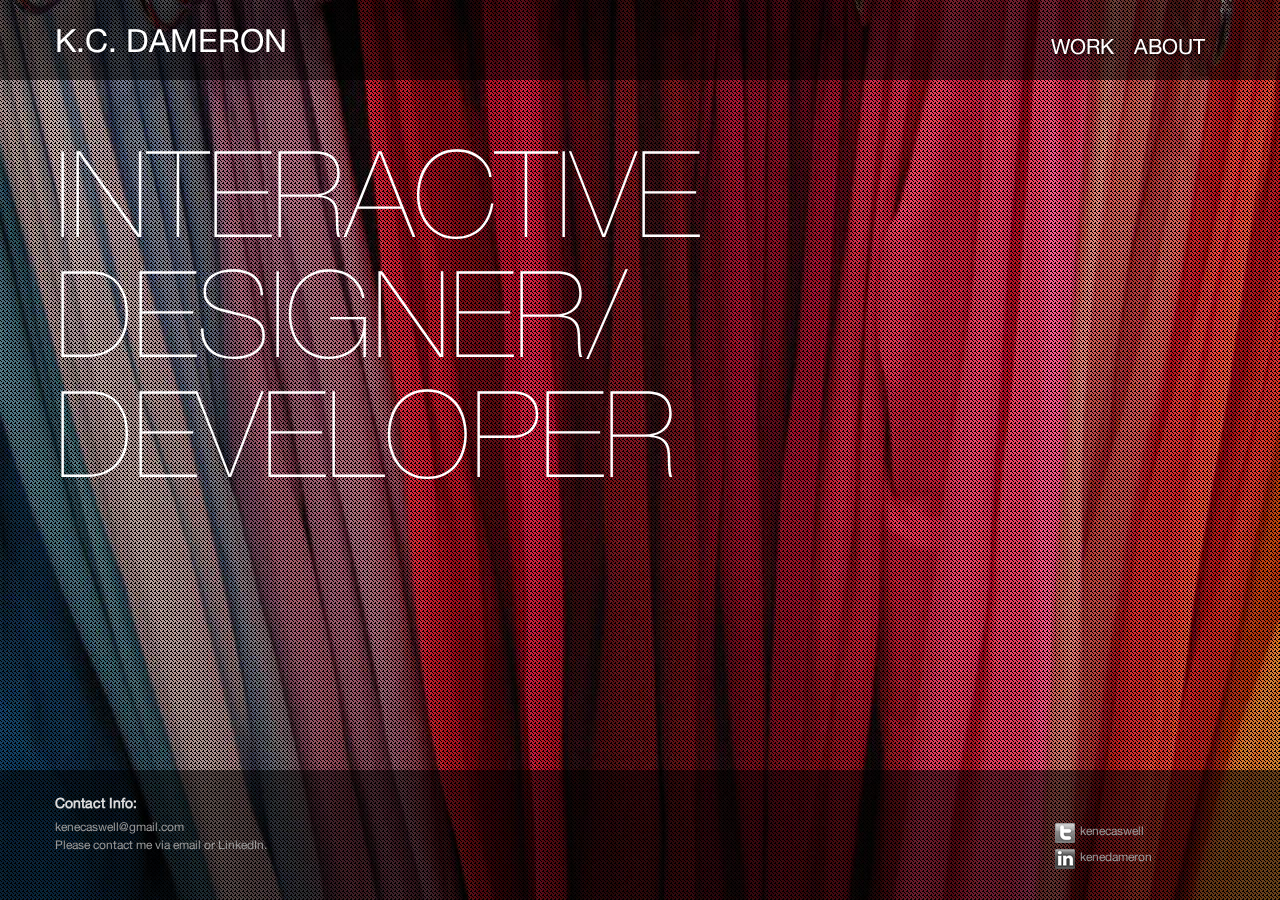
<file: index.html>
<!DOCTYPE html>

<!-- paulirish.com/2008/conditional-stylesheets-vs-css-hacks-answer-neither/ -->
<!--[if lt IE 7]> <html class="no-js lt-ie9 lt-ie8 lt-ie7" lang="en"> <![endif]-->
<!--[if IE 7]>    <html class="no-js lt-ie9 lt-ie8" lang="en"> <![endif]-->
<!--[if IE 8]>    <html class="no-js lt-ie9" lang="en"> <![endif]-->
<!--[if gt IE 8]><!--> <html class="no-js" lang="en"> <!--<![endif]-->
<head>
	<meta content="text/html; charset=utf-8" http-equiv="Content-Type">
	<meta charset="utf-8" />
	
	<title>K.C. Dameron | Portfolio</title>
	<meta content="K.C. Dameron | Portfolio" property="og:title">
	<!-- <meta content="http://website.com/" property="og:url">
	<meta content="http://website.com/images/og-ff.jpg" alt="img" property="og:image"> 
	<meta content="http://website.com" property="og:type"> -->
	<meta name="keywords" content="K.C. Dameron, Kene, Kene Dameron, Kene Caswell, Interactive Media Developer, 
	Interactive Developer, Interactive Designer, Web Developer, Front-end Developer, UI Developer, Flash Developer, Flash Designer,
	Seattle WA"/>
	<meta name="description" content="K.C. Dameron is an Interactive Developer/Designer based in Seattle, WA. He loves creating 
	beautiful and usable user interfaces. Husband, father, half-asian." />	
	
	<!-- Set the viewport width to device width for mobile -->
	<meta name="viewport" content="width=device-width, initial-scale=1.0, maximum-scale=1.0, user-scalable=no" />
	
	<!-- Google Font -->
	<!-- <link href='http://fonts.googleapis.com/css?family=Open+Sans:600,400,300' rel='stylesheet' type='text/css'> -->
	
	<!-- Included CSS Files (Uncompressed) -->
	<!--  -->
	<link rel="stylesheet" href="css/foundation.css">
	<link rel="stylesheet" href="css/boilerplate.css">
	<link rel="stylesheet" href="css/kene.css">
	<link rel="stylesheet" href="css/fonts.css">
	<!-- <link rel="stylesheet" href="css/slideshow.css">
		<link rel="stylesheet" href="css/responsiveslides.css"> -->
	
	<!-- Included CSS Files (Compressed) -->
	<!-- <link rel="stylesheet" href="css/foundation.min.css"> -->
	
	<script src="js/libs/modernizr.foundation.js"></script>
	
	<!-- IE Fix for HTML5 Tags -->
	<!--[if lt IE 9]>
		<script src="http://html5shiv.googlecode.com/svn/trunk/html5.js"></script>
		<script language="javascript" >
			window.onload = new function() { 
				alert("I'm sorry, this website has not been optimized for older browsers. Please upgrade to the latest version."); 
			};
		</script>
	<![endif]-->
	
	<!-- Add Flash 
	<script src="js/swfobject.js"></script>
	<script language="javascript" >
		if ((navigator.userAgent.match(/iPhone/i)) || (navigator.userAgent.match(/iPod/i))) {
			// use slideshow
		} else {
			var swfVersionStr = "10.1.52";
			var xiSwfUrlStr = "flash/expressInstall.swf";
			var flashvars = {};
			var params = {};
			var attributes = {};
			attributes.id = "generic-name-id";
			swfobject.embedSWF("name.swf", "flash-div-id", "1440", "410", swfVersionStr, xiSwfUrlStr, flashvars, params, attributes);
		}
	</script>
	-->
</head>
<!-- <body onload="init()" onresize="resize()"> -->
<body>
	
	<div id="container">
		
		<!-- Loader -->
		<!-- This will be shown while loading AJAX content. You'll want to get an image that suits your design at http://ajaxload.info/ -->
		<div id="loader"></div>
		
		<header>
			<div class='row'>
				<div class='five columns'>
					<div class='name'>
						<a id="homeLink" href="#home">
							<!-- <div class='red-square red-border'></div> -->
							K.C. DAMERON
						</a>
					</div>
				</div>
				<div class='four columns'> <!-- offset-by-three -->
					<ul class="nav top-nav">
						<li><a id="workLink" href="#work">WORK</a></li>
						<li><a id="aboutLink" href="#about">ABOUT</a></li>
					</ul>
				</div>
			</div>
			<!-- <div class='clear-fix'></div> -->
		</header>
		<div id="main" role="main">
			
			<div id="home">
				<div class='row'>
					<div class='twelve columns'>
						<div class='job-title'>INTERACTIVE<br />DESIGNER/<br />DEVELOPER</div>
					</div>
				</div>
			</div> <!-- end of #home -->
			
			<div id="work">
				<div class='row'>
					<div class='seven columns'>
						<!-- <p>View work by: </p> -->
						<ul class="nav sort-nav">
							<li><a id="allSort" href="#work-all">All</a></li>
							<li><a id="webSort" href="#work-web">Web</a></li>
							<li><a id="protoSort" href="#work-prototypes">Prototypes</a></li>
							<li><a id="videoSort" href="#work-video">Video</a></li>
						</ul>
					</div>
				</div>
				<div class='row'>
					<div class='twelve columns'>
						<ul id="gallery" class="block-grid"> <!-- five-up mobile-two-up -->
							
							
							<li class='video-item'> <!-- 11/12 -->
								<a href="#portfolio/video/cs-reel">
								<div class='box-element'>
									<div class='box-info'>
										<div class='title'>CrashShop Reel</div>
									</div>
									<img class="white-border" src='images/portfolio/video/cs-reel.jpg' alt='img'>
								</div>
								</a>
							</li>
							<li class='proto-item'> <!-- 9/12 -->
								<a href="#portfolio/proto/apex-2012">
								<div class='box-element'>
									<div class='box-info'>
										<div class='title'>Apex 2012 - Table & Wall</div>
									</div>
									<img class="white-border" src='images/portfolio/proto/apex.jpg' alt='img'>
								</div>
								</a>
							</li>
							<li class='web-item'> <!-- 7/12 -->
								<a href="#portfolio/web/yellow-mountain">
								<div class='box-element'>
									<div class='box-info'>
										<div class='title'>Yellow Mountain StoneWorks</div>
									</div>
									<img class="white-border" src='images/portfolio/web/web2.jpg' alt='img'>
								</div>
								</a>
							</li>
							<li class='proto-item'> <!-- 5/12 -->
								<a href="#portfolio/proto/eco9">
								<div class='box-element'>
									<div class='box-info'>
										<div class='title'>Eco9</div> 
									</div>
									<img class="white-border" src='images/portfolio/proto/eco.jpg' alt='img'>
								</div>
								</a>
							</li>
							<li class='video-item'> <!-- 3/12 -->
								<a href="#portfolio/video/surya-quality">
									<div class='box-element'>
										<div class='box-info'>
											<div class='title'>Surya - Power of Quality</div>
										</div>
										<img class="white-border" src='images/portfolio/video/surya-quality.jpg' alt='img'>
									</div>
								</a>
							</li>
							<li class='web-item'> <!-- 2/12 -->
								<a href="#portfolio/web/brian-decker">
								<div class='box-element'>
									<div class='box-info'>
										<div class='title'>Brian Decker</div>
									</div>
									<img class="white-border" src='images/portfolio/web/web4.jpg' alt='img'>
								</div>
								</a>
							</li>
							<li class='video-item'> <!-- 11/11 -->
								<a href="#portfolio/video/surya-catalog">
									<div class='box-element'>
										<div class='box-info'>
											<div class='title'>Surya Catalog</div>
										</div>
									<img class="white-border" src='images/portfolio/video/surya-catalog.jpg' alt='img'>
									</div>
								</a>
							</li>
							<li class='web-item'> <!-- 12/10 -->
								<a href="#portfolio/web/clockwork-girl">
								<div class='box-element'>
									<div class='box-info'>
										<div class='title'>Clockwork Girl</div>
									</div>
									<img class="white-border" src='images/portfolio/web/web1.jpg' alt='img'>
								</div>
								</a>
							</li>
							<li class='proto-item'> <!-- 12/10 -->
								<a href="#portfolio/proto/cisco-lego">
								<div class='box-element'>
									<div class='box-info'>
										<div class='title'>Cisco Lego</div>
									</div>
									<img class="white-border" src='images/portfolio/proto/cisco.jpg' alt='img'>
								</div>
								</a>
							</li>
							<li class='proto-item'> <!-- 7/10 -->
								<a href="#portfolio/proto/ms-demos">
								<div class='box-element'>
									<div class='box-info'>
										<div class='title'>Microsoft Prototypes</div>
									</div>
									<img class="white-border" src='images/portfolio/proto/microsoft.jpg' alt='img'>
								</div>
								</a>
							</li>
							<li class='web-item'> <!-- 5/10 -->
								<a href="#portfolio/web/amber-roberts">
									<div class='box-element'>
										<div class='box-info'>
											<div class='title'>Amber Roberts Photography</div>
										</div>
										<img class="white-border" src='images/portfolio/web/web3.jpg' alt='img'>
									</div>
								</a>
							</li>
							<li class='proto-item'> <!-- 9/09 -->
								<a href="#portfolio/proto/karma-handset">
								<div class='box-element'>
									<div class='box-info'>
										<div class='title'>Karma Handset</div>
									</div>
									<img class="white-border" src='images/portfolio/proto/karma.jpg' alt='img'>
								</div>
								</a>
							</li>
							
						</ul>
					</div>
				</div>
			</div> <!--! end of #work -->
			
			<div id="about">
				<div class='row'>
					<div class='seven columns'>
						<div class='about-heading'>ABOUT</div>
						<p>K.C. is an Interactive Designer/Developer with over 8 years of experience in the design and ad tech industries. He loves 
							developing well designed prototypes, demos, advertisements, and websites that have exciting and engaging user experiences. 
							Flash, ActionScript 3.0, HTML5, CSS3, Javascript and Photoshop are his best friends.
						</p>
						<p>
							While at CrashShop, he worked with Microsoft creating Flash prototypes for Zune, Windows Mobile 6.5 and 7, 
							and <a href="http://news.cnet.com/8301-10805_3-20128013-75/the-inside-story-of-how-microsoft-killed-its-courier-tablet/" target="_blank">Courier</a>. 
							These prototypes were developed iteratively for UX research and usability testing. K.C. eventually 
							became CrashShop's team lead on these projects and learned a great deal about UI design and 
							UX design and development. He did similar work for companies such as T-Mobile, <a href="http://www.precor.com/" target="_blank">Precor</a>, 
							<a href="http://www.synapse.com/" target="_blank">Synapse</a>, and <a href="http://tactileinc.com/" target="_blank">Tactile</a> 
							developing user interfaces and user experiences for elaborate Flash/AIR demos and interactive
							presentations. 
						</p>
						<p>
							K.C. has worked on several websites, including a few responsive HTML5 sites. He also has experience with 
							Final Cut Pro, Adobe Media Encoder, Adobe After Effects, WordPress, and Facebook App Development. 
						</p>
					</div>
				</div>
			</div> <!--! end of #about -->
			
			<div id="portfolio">
				
				<div class='row'>
					<div class='ten columns centered black-bg'>
						<div id='portfolio-close' class='row'>
					
							<!-- <div class='twelve column right'> -->
							<div class='two columns offset-by-ten'>
								<div class='portfolio-close-btn'>Close X</div>
							</div>
						
						</div>
						<div id='portfolio-content' class='row'>
							
							<!--
								load content here
								from portfolio.html
								load content here
							-->
							
						</div> <!-- end of #portfolio-content -->
						
						<!--
						<div id='portfolio-nav' class='row'>
							<div class='nine columns centered'>
								<div id='portfolio-arrows' class='row'>
									<div class='six columns'>
										<div class='portfolio-left-arrow'>< prev</div>
									</div>
									<div class='six columns'>
										<div class='portfolio-right-arrow'>next ></div>
									</div>
								</div>
							</div>
						</div> --> <!-- end of #portfolio-nav -->
						
					</div>
				</div>
				
			</div> <!--! end of #portfolio -->
			
		</div> <!--! end of #main -->
		
		
		
	</div> <!--! end of #container -->
	
	<footer>
		<div id="contact">
			<div class='row'>
				<div class='four columns'>
					<div class='contact-header'>Contact Info:</div>
					<!-- <div class="contact-info">(206) XXX-XXXX </div> -->
					<div class="contact-info"><a href="mailto:kenecaswell+website@gmail.com">kenecaswell@gmail.com</a></div>
					<div class="contact-info">
						Please contact me via email or LinkedIn.
					</div>
				</div>
				<div class='two columns'>
					<div id="social">
						<div class='social-media'>
							<a href="http://www.twitter.com/kenecaswell" target="_blank">
							<img class='bw' src="images/icons/twitter-bw-icon.png" alt='twitter' width="20" height="20">
							<img class='color' src="images/icons/twitter-icon.png" alt='twitter' width="20" height="20">kenecaswell
							</a>
						</div>
						<div class='social-media'>
							<a href="http://www.linkedin.com/in/kenedameron" target="_blank">
							<img class='bw' src="images/icons/linkedin-bw-icon.png" alt='linkedin' width="20" height="20">
							<img class='color' src="images/icons/linkedin-icon.png" alt='linkedin' width="20" height="20">kenedameron
							</a>
						</div>
					</div>
				</div>
			</div>
		</div>
	</footer>
	
	<div id="bg">
		<div id="bgTexture"></div>
		<div id="bgImage">
			<img id='red' src="images/bgs/shirts.jpg" alt="img" width="1600" height="900" />
			<div class='black'></div>
		</div> 
	</div>

<!-- JavaScript at the bottom for fast page loading -->

<!-- Grab Google CDN's jQuery, with a protocol relative URL; fall back to local if offline -->
<script src="//ajax.googleapis.com/ajax/libs/jquery/1.8.2/jquery.min.js"></script>
<script>window.jQuery || document.write('<script src="js/libs/jquery-1.8.2.js"><\/script>')</script>


<!-- CS Custom -->
<!-- <script type="text/javascript" src="js/slideshow-simple.js" charset="utf-8"></script> -->

<!-- Third Party -->
<!-- <script type="text/javascript" src="js/responsiveslides.min.js" charset="utf-8"></script>
<script type="text/javascript" src="js/context_blender.js" charset="utf-8"></script> -->

<!-- scripts concatenated and minified via ant build script-->
<script defer src="js/plugins.js"></script>
<script defer src="js/script.js"></script>
<!-- <script defer src="js/foundation.min.js"></script> -->
<script defer src="js/jquery.foundation.orbit.js"></script>

<!-- end scripts-->



<!-- Change UA-XXXXX-X to be your site's ID -->
<script>
	var _gaq = _gaq || [];
	 _gaq.push(['_setAccount', 'UA-37097607-1']);
	 _gaq.push(['_trackPageview']);

	 (function() {
	   var ga = document.createElement('script'); ga.type = 'text/javascript'; ga.async = true;
	   ga.src = ('https:' == document.location.protocol ? 'https://ssl' : 'http://www') + '.google-analytics.com/ga.js';
	   var s = document.getElementsByTagName('script')[0]; s.parentNode.insertBefore(ga, s);
	 })();
  // 
  // window._gaq = [['_setAccount','UAXXXXXXXX1'],['_trackPageview'],['_trackPageLoadTime']];
  // Modernizr.load({
  //   load: ('https:' == location.protocol ? '//ssl' : '//www') + '.google-analytics.com/ga.js'
  // });


</script>
	
  <!-- Prompt IE 6 users to install Chrome Frame. Remove this if you want to support IE 6.
       chromium.org/developers/how-tos/chrome-frame-getting-started -->
  <!--[if lt IE 7 ]>
    <script src="//ajax.googleapis.com/ajax/libs/chrome-frame/1.0.3/CFInstall.min.js"></script>
    <script>window.attachEvent('onload',function(){CFInstall.check({mode:'overlay'})})</script>
  <![endif]-->
  
</body>
</html>
</file>
<file: css/boilerplate.css>
/* 
 * HTML5 ✰ Boilerplate
 *
 * What follows is the result of much research on cross-browser styling. 
 * Credit left inline and big thanks to Nicolas Gallagher, Jonathan Neal,
 * Kroc Camen, and the H5BP dev community and team.
 *
 * Detailed information about this CSS: h5bp.com/css
 * 
 * ==|== normalize ==========================================================
 */


/* =============================================================================
   HTML5 display definitions
   ========================================================================== */

article, aside, details, figcaption, figure, footer, header, hgroup, nav, section { display: block; }
audio, canvas, video { display: inline-block; *display: inline; *zoom: 1; }
audio:not([controls]) { display: none; }
[hidden] { display: none; }

/* =============================================================================
   Base
   ========================================================================== */

/*
 * 1. Correct text resizing oddly in IE6/7 when body font-size is set using em units
 * 2. Force vertical scrollbar in non-IE
 * 3. Prevent iOS text size adjust on device orientation change, without disabling user zoom: h5bp.com/g
 */

html { font-size: 100%; overflow-y: scroll; -webkit-text-size-adjust: 100%; -ms-text-size-adjust: 100%; }

body { margin: 0; font-size: 13px; line-height: 1.231; }

body, button, input, select, textarea { font-family: sans-serif; color: #222; }

/* 
 * Remove text-shadow in selection highlight: h5bp.com/i
 * These selection declarations have to be separate
 * Also: hot pink! (or customize the background color to match your design)
 */

::-moz-selection { background: #fe57a1; color: #fff; text-shadow: none; }
::selection { background: #fe57a1; color: #fff; text-shadow: none; }


/* =============================================================================
   Links
   ========================================================================== */

a { color: #00e; }
a:visited { color: #551a8b; }
a:hover { color: #06e; }
a:focus { outline: thin dotted; }

/* Improve readability when focused and hovered in all browsers: h5bp.com/h */
a:hover, a:active { outline: 0; }


/* =============================================================================
   Typography
   ========================================================================== */

abbr[title] { border-bottom: 1px dotted; }

b, strong { font-weight: bold; }

blockquote { margin: 1em 40px; }

dfn { font-style: italic; }

hr { display: block; height: 1px; border: 0; border-top: 1px solid #ccc; margin: 1em 0; padding: 0; }

ins { background: #ff9; color: #000; text-decoration: none; }

mark { background: #ff0; color: #000; font-style: italic; font-weight: bold; }

/* Redeclare monospace font family: h5bp.com/j */
pre, code, kbd, samp { font-family: monospace, monospace; _font-family: 'courier new', monospace; font-size: 1em; }

/* Improve readability of pre-formatted text in all browsers */
pre { white-space: pre; white-space: pre-wrap; word-wrap: break-word; }

q { quotes: none; }
q:before, q:after { content: ""; content: none; }

small { font-size: 85%; }

/* Position subscript and superscript content without affecting line-height: h5bp.com/k */
sub, sup { font-size: 75%; line-height: 0; position: relative; vertical-align: baseline; }
sup { top: -0.5em; }
sub { bottom: -0.25em; }


/* =============================================================================
   Lists
   ========================================================================== */

ul, ol { margin: 1em 0; padding: 0 0 0 40px; }
dd { margin: 0 0 0 40px; }
nav ul, nav ol { list-style: none; list-style-image: none; margin: 0; padding: 0; }


/* =============================================================================
   Embedded content
   ========================================================================== */

/*
 * 1. Improve image quality when scaled in IE7: h5bp.com/d
 * 2. Remove the gap between images and borders on image containers: h5bp.com/e 
 */

img { border: 0; -ms-interpolation-mode: bicubic; vertical-align: middle; }

/*
 * Correct overflow not hidden in IE9 
 */

svg:not(:root) { overflow: hidden; }


/* =============================================================================
   Figures
   ========================================================================== */

figure { margin: 0; }


/* =============================================================================
   Forms
   ========================================================================== */

form { margin: 0; }
fieldset { border: 0; margin: 0; padding: 0; }

/* Indicate that 'label' will shift focus to the associated form element */
label { cursor: pointer; }

/* 
 * 1. Correct color not inheriting in IE6/7/8/9 
 * 2. Correct alignment displayed oddly in IE6/7 
 */

legend { border: 0; *margin-left: -7px; padding: 0; }

/*
 * 1. Correct font-size not inheriting in all browsers
 * 2. Remove margins in FF3/4 S5 Chrome
 * 3. Define consistent vertical alignment display in all browsers
 */

button, input, select, textarea { font-size: 100%; margin: 0; vertical-align: baseline; *vertical-align: middle; }

/*
 * 1. Define line-height as normal to match FF3/4 (set using !important in the UA stylesheet)
 * 2. Correct inner spacing displayed oddly in IE6/7
 */

button, input { line-height: normal; *overflow: visible; }

/*
 * Reintroduce inner spacing in 'table' to avoid overlap and whitespace issues in IE6/7
 */

table button, table input { *overflow: auto; }

/*
 * 1. Display hand cursor for clickable form elements
 * 2. Allow styling of clickable form elements in iOS
 */

button, input[type="button"], input[type="reset"], input[type="submit"] { cursor: pointer; -webkit-appearance: button; }

/*
 * Consistent box sizing and appearance
 */

input[type="checkbox"], input[type="radio"] { box-sizing: border-box; }
input[type="search"] { -webkit-appearance: textfield; -moz-box-sizing: content-box; -webkit-box-sizing: content-box; box-sizing: content-box; }
input[type="search"]::-webkit-search-decoration { -webkit-appearance: none; }

/* 
 * Remove inner padding and border in FF3/4: h5bp.com/l 
 */

button::-moz-focus-inner, input::-moz-focus-inner { border: 0; padding: 0; }

/* 
 * 1. Remove default vertical scrollbar in IE6/7/8/9 
 * 2. Allow only vertical resizing
 */

textarea { overflow: auto; vertical-align: top; resize: vertical; }

/* Colors for form validity */
input:valid, textarea:valid {  }
input:invalid, textarea:invalid { background-color: #f0dddd; }


/* =============================================================================
   Tables
   ========================================================================== */

table { border-collapse: collapse; border-spacing: 0; }
td { vertical-align: top; }


/* ==|== primary styles =====================================================
   Author: 
   ========================================================================== */
















/* ==|== non-semantic helper classes ========================================
   Please define your styles before this section.
   ========================================================================== */

/* For image replacement */
.ir { display: block; border: 0; text-indent: -999em; overflow: hidden; background-color: transparent; background-repeat: no-repeat; text-align: left; direction: ltr; }
.ir br { display: none; }

/* Hide from both screenreaders and browsers: h5bp.com/u */
.hidden { display: none !important; visibility: hidden; }

/* Hide only visually, but have it available for screenreaders: h5bp.com/v */
.visuallyhidden { border: 0; clip: rect(0 0 0 0); height: 1px; margin: -1px; overflow: hidden; padding: 0; position: absolute; width: 1px; }

/* Extends the .visuallyhidden class to allow the element to be focusable when navigated to via the keyboard: h5bp.com/p */
.visuallyhidden.focusable:active, .visuallyhidden.focusable:focus { clip: auto; height: auto; margin: 0; overflow: visible; position: static; width: auto; }

/* Hide visually and from screenreaders, but maintain layout */
.invisible { visibility: hidden; }

/* Contain floats: h5bp.com/q */ 
.clearfix:before, .clearfix:after { content: ""; display: table; }
.clearfix:after { clear: both; }
.clearfix { zoom: 1; }



/* ==|== media queries ======================================================
   PLACEHOLDER Media Queries for Responsive Design.
   These override the primary ('mobile first') styles
   Modify as content requires.
   ========================================================================== */

@media only screen and (min-width: 480px) {
  /* Style adjustments for viewports 480px and over go here */

}

@media only screen and (min-width: 768px) {
  /* Style adjustments for viewports 768px and over go here */

}



/* ==|== print styles =======================================================
   Print styles.
   Inlined to avoid required HTTP connection: h5bp.com/r
   ========================================================================== */
 
@media print {
  * { background: transparent !important; color: black !important; text-shadow: none !important; filter:none !important; -ms-filter: none !important; } /* Black prints faster: h5bp.com/s */
  a, a:visited { text-decoration: underline; }
  a[href]:after { content: " (" attr(href) ")"; }
  abbr[title]:after { content: " (" attr(title) ")"; }
  .ir a:after, a[href^="javascript:"]:after, a[href^="#"]:after { content: ""; }  /* Don't show links for images, or javascript/internal links */
  pre, blockquote { border: 1px solid #999; page-break-inside: avoid; }
  thead { display: table-header-group; } /* h5bp.com/t */
  tr, img { page-break-inside: avoid; }
  img { max-width: 100% !important; }
  @page { margin: 0.5cm; }
  p, h2, h3 { orphans: 3; widows: 3; }
  h2, h3 { page-break-after: avoid; }
}
</file>
<file: css/kene.css>
html, body { height: 100%; }

body { background: #333; font-family: "Helvetica Neue", "Helvetica", Helvetica, Arial, sans-serif; font-weight: normal; font-style: normal; font-size: 14px; line-height: 1; color: #000; position: relative; -webkit-font-smoothing: antialiased; }

/*Opera Fix for sticky footer*/
body:before {
	content:"";
	height:100%;
	float:left;
	width:0;
	margin-top:-32767px;
}

/*html .lt-ie9 #container { display: none; }*/

#container { z-index: 2; min-height: 100%; }

header { height: 80px; color: #FFF; background: #000; background-color: rgba(0, 0, 0, .5); } /*box-shadow: 0px 2px 8px rgba(0, 0, 0, .5);*/

#main {
	/*overflow-y:auto;*/
	padding-bottom: 130px; /* negative value of footer height */
	color: #FFF; }

footer {
	position: relative;
	margin-top: -130px; /* negative value of footer height */
	height: 130px;
	clear:both;
	padding-top: 20px; padding-bottom: 20px; background-color: rgba(0, 0, 0, .5); }

::-moz-selection { background: #a8d1ff; color: #000; text-shadow: none; }
::selection { background: #a8d1ff; color: #000; text-shadow: none; }

a { color: #000; text-decoration: none; outline: 0; }
a:link {color: #0AF;}
a:active {color: #666666;}
a:visited {color: #08C;}
a:hover {color: #AAA; text-decoration: none;}
a:focus { outline: 0 !important; }
a:-webkit-any-link { color: #000; text-decoration:none !important; }

.red-border {
	border: solid; border-width: 1px; border-color: #990000;
	box-shadow: 0px 1px 8px 0px #000;
	-webkit-box-shadow: 0px 1px 8px 0px #000;
	-moz-box-shadow: 0px 1px 8px 0px #000;
}
.red-square { background: #ee0000; width: 25px; height: 25px; display: inline-block; zoom: 1;}
.name { margin-top: 25px; font-size: 32px; font-weight: 500; letter-spacing: normal; float: left; text-shadow: rgba(0, 0, 0, .25) 1px 1px 1px; display: inline-block; zoom: 1; }
.name a, .name a:link, .name a:active, .name a:visited, .name a:hover { color: #FFF;}

ul, ol { margin: 1em 0; padding: 0 0 0 0; }

.nav ul, .nav ol { float: left; list-style: none; list-style-image: none; margin: 0; padding: 0; }

.nav { font-size: 21px; text-shadow:0.5px 0.5px 4px #000; }
.nav > li { float: left; display: block; position: relative; padding: 0; margin: 0; }
.nav > li:first-child { }
.nav > li:last-child { padding-right: 0px }
.nav > li.active { }
.nav > li.active > a { color: #666666; cursor: default; text-decoration: none; outline: 0; }
.nav > li.active:hover { color: #33ccff; cursor: default; text-decoration: none; }
.nav > li > a { color: #FFF; }
.nav > li > a:hover { color: #33ccff; text-shadow: rgba(0, 0, 0, .25) 0px 1px 1px; }
.nav > li ul { margin-bottom: 0; }
.nav > li > a:first-child { position: relative; padding-right: 20px; display: block; text-decoration: none; font-size: 21px; }
.nav > li > input { margin: 0 10px; }

.nav .navLinkHighlight {
	color: #33ccff; 
	text-shadow: rgba(0, 0, 0, .25) 1px 1px 1px;
}

.top-nav {
	margin-left: 0; margin-top: 30px; padding: 0; float: right;
}

.sort-nav { margin-top: 30px; margin-bottom: 10px; font-size: 16px; float: left; }
.sort-nav > li > a:first-child { font-size: 16px; }




.white-border {
	border: solid;
	border-width: 1px;
	border-color: rgba(150, 150, 150, .4);
	box-shadow: 0px 1px 8px 0px #000;
	-webkit-box-shadow: 0px 1px 8px 0px #000;
	-moz-box-shadow: 0px 1px 8px 0px #000;
}

.black-bg {
	margin: 15px;
	padding: 15px;
	background: #000;
	background-color: rgba(0, 0, 0, .5);
}

/* ***************************************************** */
/*						SECTIONS							 				*/
/* ***************************************************** */
#loader { 
	display: none; position: absolute; z-index: 999; opacity: .6; text-align: center; height: 100%; width: 100%; 
	background: url(../images/ajax-loader.gif) no-repeat center center;
}

#loader img { background-color:#039; }

/* ***************************************************** */
/*						SECTIONS							 				*/
/* ***************************************************** */

#home, #work, #about, #portfolio { display: none; }


/* ***************************************************** */
/*						HOME								 				*/
/* ***************************************************** */

#home { margin: 54px 0px 50px 0px; }
.job-title { color: #FFF; font-family: "Helvetica Neue Ultra Light", "Helvetica Neue", Arial; font-weight: lighter; font-size: 120px; letter-spacing: normal; }


/* ***************************************************** */
/*						ABOUT								 				*/
/* ***************************************************** */

#about { margin: 54px 0px 50px 0px; }
#about p { font-size: 16px; text-shadow: rgba(0, 0, 0, .25) 1px 1px 1px;}
.about-heading { margin-bottom: 12px; color: #FFF; font-family: "Helvetica Neue Ultra Light", "Helvetica Neue", Arial; font-weight: lighter; font-size: 92px; letter-spacing: normal; text-shadow: rgba(0, 0, 0, .25) 1px 1px 1px; }

#about a { color: #cccccc; text-decoration: none; outline: 0; }
#about a:link {color: #cccccc;}
#about a:active {color: #cccccc;}
#about a:visited {color: #08C;}
#about a:hover {color: #08C; text-decoration: none;}
#about a:focus { outline: 0 !important; }
#about a:-webkit-any-link { color: #00ccff; text-decoration:none !important; }

#about .specialties {
	/*color: #222;*/
	color: #ccc;
	font-size: 15.5px;
	text-shadow: rgba(0, 0, 0, 0) 0px 0px 0px;
	padding: 8px;
	-moz-border-radius: 5px;
	-webkit-border-radius: 5px;
	border-radius: 5px;
	/*background-color: rgba(225, 225, 225, .75);*/
	background-color: rgba(25, 25, 25, .25);
}


/* ***************************************************** */
/*						WORK								 				*/
/* ***************************************************** */

#gallery { margin-top: 12px; }

.box-element {
	position: relative;
	margin: 0px 30px 30px 0px;
}

.box-info {
	position: absolute;
	top: 0;
	left: 0;
	/*width: 200px;
		height: 200px;*/
	width: 100%;
	height: 100%;
	
	opacity: 0.0;
	
	-webkit-transition: opacity 1000ms cubic-bezier(0.230, 1.000, 0.320, 1.000);
	   -moz-transition: opacity 1000ms cubic-bezier(0.230, 1.000, 0.320, 1.000);
	    -ms-transition: opacity 1000ms cubic-bezier(0.230, 1.000, 0.320, 1.000);
	     -o-transition: opacity 1000ms cubic-bezier(0.230, 1.000, 0.320, 1.000);
	        transition: opacity 1000ms cubic-bezier(0.230, 1.000, 0.320, 1.000);
}

.box-info:hover { opacity: 1; }

.box-info .title {
	position: absolute;
	left: 0;
	bottom: 0;
	padding: 6px;
	width: 100%;
	color: #EEE;
	text-shadow:0.5px 0.5px 4px #000;
	background-color: rgba(0, 0, 0, .5);
}

.touch .box-info { opacity: 1 };
/*.box-info .title a, .box-info .title a:link, .box-info .title a:hover { color: #EEE; }*/


/* ***************************************************** */
/*						PORTFOLIO						 				*/
/* ***************************************************** */

#portfolio { margin: 30px 0px 30px 0px; }

#portfolio-content { margin-top: 0px; }
#portfolio-content > .columns { display: none; }

#portfolio-content h1 { color: #FFF; font-weight: normal; font-size: 32px; }
#portfolio-content a h1:hover { color: #0AF; text-shadow: rgba(0, 0, 0, .25) 1px 1px 1px; }
#portfolio-content p { color: #FFF; font-weight: normal; }

#portfolio-close { }
.portfolio-close-btn { cursor: pointer; text-align: right; padding: 10px; }

.portfolio-close-btn:hover { color: #0AF; text-shadow: rgba(0, 0, 0, .25) 1px 1px 1px; }


/*#portfolio-nav { margin: 0px; padding: 10px; background: #000; border-bottom: solid; border-width: 2px; border-color: #990000; }*/
/*#portfolio-nav { margin: 15px 0px 10px 0px; padding: 10px; border-top: solid; border-width: 1px; border-color: #111; }*/

#portfolio-arrows { margin: 0px; padding-top: 15px; border-top: solid; border-width: 1px; border-color: #ccc; }
.portfolio-left-arrow {  }
.portfolio-right-arrow { text-align: right; }
	
/*initially hides the images before the orbit class is added*/
.portfolio-slides img { display: none; }

/* Scss */
/*.orbit-wrapper .slider-nav span { @include opacity(0); @include single-transition(opacity, 400ms); }
.orbit-wrapper:hover .slider-nav span { @include opacity(1); }
*/
/* CSS */
.orbit-wrapper .slider-nav span { filter: progid:DXImageTransform.Microsoft.Alpha(Opacity=0); opacity: 0; -webkit-transition: opacity 400ms; -moz-transition: opacity 400ms; -o-transition: opacity 400ms; transition: opacity 400ms; }
.orbit-wrapper:hover .slider-nav span { filter: progid:DXImageTransform.Microsoft.Alpha(Opacity=100); opacity: 1; }


iframe { border: 0; }
.vid { background-color: black; border: solid; border-width: 1px; border-color: rgba(0, 0, 0, .5); }

.ie-link { font-size: 12px; color: #aaa; float: right; }
.ie-link a, ie-link a:link { font-weight: bold; color: #FFF; }
	
/* ***************************************************** */
/*						CONTACT							 				*/
/* ***************************************************** */


#contact {
	
}

#contact a { color: #999; text-decoration: none; outline: 0; }
#contact a:link { color: #999; }
#contact a:active { color: #999; }
#contact a:visited { color: #999; }
#contact a:hover { color: #00ccff; text-decoration: none; }
	
#contact p {
	margin-top: 18px;
}

#contact hr {
	color: #aaa;
	background-color: #aaa;
	height:1px;
	border:none;
	/*border: solid 1px rgba(255, 255, 255, .5);*/
	/*border: solid 0.5px #333;*/
}

.contact-bg {
	background-color: #333333;
}

.contact-section {
	padding-left: 0px;
	padding-right: 30px;
}

.contact-header {
	/*margin-top: 20px;*/
	font-weight: bold;
	font-size: 14px;
	color: #ddd;
	line-height: 1.9em;
}
.contact-info {
	margin-top: 2px;
	color: #999;
	font-size: 12px;
	line-height: 1.4em;
}

#social { margin-top: 33px; color: #999; font-size: 12px; }

.social-media { position: relative; height: 26px; text-indent: 25px; }
.social-media a, .social-media a:link { font-size: 12px; color: #999; }

.social-media .bw { position: absolute; left: 0; top: 0; }

.social-media .color {
	position: absolute;
	left: 0;
	top: 0;
	z-index: 10;
	opacity: 0;
	
/*	-webkit-transition: opacity 1000ms cubic-bezier(0.230, 1.000, 0.320, 1.000);
	   -moz-transition: opacity 1000ms cubic-bezier(0.230, 1.000, 0.320, 1.000);
	    -ms-transition: opacity 1000ms cubic-bezier(0.230, 1.000, 0.320, 1.000);
	     -o-transition: opacity 1000ms cubic-bezier(0.230, 1.000, 0.320, 1.000);
	        transition: opacity 1000ms cubic-bezier(0.230, 1.000, 0.320, 1.000);*/
}
/*
.social-media .color:hover {
	opacity: 1.0;
}

*/

/*
CENTERED using JavaScript in conjunciton w/ this css
*/

/*
try this when i get a chance
http://www.emanueleferonato.com/2010/11/13/full-screen-centered-background-image-with-css-and-jquery/
*/
#bg {
	position: fixed;
	top: 0;
	left: 0;
	margin:0;
	padding:0;
	z-index: -1;
	/*background: url(images/pattern.gif) repeat top left;*/
	overflow: hidden;
}

#bgTexture {
	position: absolute;
	top: 0;
	left: 0;
	width: 1600px;
	height: 900px;
	/*background: url(../images/pattern.gif) repeat top left;*/
	background: url(../images/arrow-pattern.gif) repeat top left;
	z-index: 10;
	/*opacity: .25;*/
}

#bg img {
	position: absolute; /*fixed*/
	margin:0;
	padding:0;
	width: 100%;
	z-index: -1;
}

#bg .black {
	position: relative;
	background: #333;
	width: 100%;
	height: 100%;
	z-index: -2;
}


/*********************************/
/*			ANIMATIONS					*/
/*********************************/

.slide-left {
	/* easeOutQuint */
	/*
	-webkit-transition: left 1000ms cubic-bezier(0.230, 1.000, 0.320, 1.000);
	   -moz-transition: left 1000ms cubic-bezier(0.230, 1.000, 0.320, 1.000);
	    -ms-transition: left 1000ms cubic-bezier(0.230, 1.000, 0.320, 1.000);
	     -o-transition: left 1000ms cubic-bezier(0.230, 1.000, 0.320, 1.000);
	        transition: left 1000ms cubic-bezier(0.230, 1.000, 0.320, 1.000);
	*/
	-webkit-transition: margin-left 1000ms cubic-bezier(0.230, 1.000, 0.320, 1.000);
	   -moz-transition: margin-left 1000ms cubic-bezier(0.230, 1.000, 0.320, 1.000);
	    -ms-transition: margin-left 1000ms cubic-bezier(0.230, 1.000, 0.320, 1.000);
	     -o-transition: margin-left 1000ms cubic-bezier(0.230, 1.000, 0.320, 1.000);
	        transition: margin-left 1000ms cubic-bezier(0.230, 1.000, 0.320, 1.000);

}

.slide-right {
	/* easeOutQuint */
	/*
	-webkit-transition: right 1000ms cubic-bezier(0.230, 1.000, 0.320, 1.000);
	   -moz-transition: right 1000ms cubic-bezier(0.230, 1.000, 0.320, 1.000);
	    -ms-transition: right 1000ms cubic-bezier(0.230, 1.000, 0.320, 1.000);
	     -o-transition: right 1000ms cubic-bezier(0.230, 1.000, 0.320, 1.000);
	        transition: right 1000ms cubic-bezier(0.230, 1.000, 0.320, 1.000);
	*/
	-webkit-transition: margin-right 1000ms cubic-bezier(0.230, 1.000, 0.320, 1.000);
	   -moz-transition: margin-right 1000ms cubic-bezier(0.230, 1.000, 0.320, 1.000);
	    -ms-transition: margin-right 1000ms cubic-bezier(0.230, 1.000, 0.320, 1.000);
	     -o-transition: margin-right 1000ms cubic-bezier(0.230, 1.000, 0.320, 1.000);
	        transition: margin-right 1000ms cubic-bezier(0.230, 1.000, 0.320, 1.000);
	
}

/*********************************/
/*			MEDIA QUERIES				*/
/*********************************/

@media only screen and (max-width: 767px) {
	
	header { height: 130px; }
	
	.top-nav { float: left; margin-left: 0px; }
	.top-nav > li > a:first-child { font-size: 18px; }
	/*.sort-nav { float: left; }*/
	.sort-nav > li > a:first-child { font-size: 14px; }
	
	.job-title { font-size: 46px; font-weight: 100; }
	
	.about-heading { font-size: 84px; }
	
	#main { padding-bottom: 180px; }

	footer { margin-top: -180px; height: 180px; }
	
	#social { margin-top: 15px; }
	
}

@media only screen and (max-width: 1000px) and (min-width: 768px) {
	
	.block-grid.five-up > li:nth-child(5n+1) { clear: both; }
	
	
	.job-title { font-size: 92px; font-weight: 100; }
}
</file>
<file: css/fonts.css>
/* 
Helpful app for splitting up Mac fonts
http://peter.upfold.org.uk/projects/dfontsplitter

Font conversion
http://www.freefontconverter.com
http://orionevent.comxa.com/otf2woff.html
http://www.kirsle.net/wizards/ttf2eot.cgi
*/

@font-face { /* declare fonts */
	font-family: "Helvetica Neue";
	src: url("../fonts/HelveticaNeue.eot"); /* FOR IE */
	src: local("HelveticaNeue"), local("Helvetica Neue"),
		url("../fonts/HelveticaNeue.woff") format("woff"),
		url("../fonts/HelveticaNeue.otf") format("opentype"),
		url("../fonts/HelveticaNeue.svg#HelveticaNeue") format("svg");
	}
	
@font-face { /* declare fonts */
	font-family: "Helvetica Neue Light";
	src: url("../fonts/HelveticaNeueLight.eot"); /* FOR IE */
	src: local("HelveticaNeueLight"), local("Helvetica Neue Light"),
		url("../fonts/HelveticaNeueLight.woff") format("woff"),
		url("../fonts/HelveticaNeueLight.otf") format("opentype"),
		url("../fonts/HelveticaNeueLight.svg#HelveticaNeueLight") format("svg");
	}
	
@font-face { /* declare fonts */
	font-family: "Helvetica Neue Ultra Light";
	src: url("../fonts/HelveticaNeueUltraLight.eot"); /* FOR IE */
	src: local("HelveticaNeueUltraLight"), local("Helvetica Neue Ultra Light"),
		url("../fonts/HelveticaNeueUltraLight.woff") format("woff"),
		url("../fonts/HelveticaNeueUltraLight.otf") format("opentype"),
		url("../fonts/HelveticaNeueUltraLight.svg#HelveticaNeueUltraLight") format("svg");
	}
</file>
<file: css/responsiveslides.css>
/*! http://responsiveslides.com v1.32 by @viljamis */

.rslides {
  position: relative;
  list-style: none;
  overflow: hidden;
  width: 100%;
  padding: 0;
  margin: 0;
  }

.rslides li {
  position: absolute;
  display: none;
  width: 100%;
  left: 0;
  top: 0;

  margin-bottom: 30px; /*for caption*/
  }

.rslides li:first-child {
  position: relative;
  display: block;
  float: left;
  }

.rslides img {
  display: block;
  height: auto;
  float: left;
  width: 100%;
  border: 0;
  }

.rslides .caption {
	text-align: center;
/*	padding-top: 15px;
	margin-bottom: 15px;*/
	
	display: block;
	position: absolute;
	z-index: 2;
	text-shadow: none;
	/*color: #fff;*/
	/*background: #000;
		background: rgba(0,0,0, .8);*/
	left: 0;
	right: 0;
	bottom: -30px;
	/*padding: 10px 20px;*/
	margin: 0;
	max-width: none;
	
}

.rslides_nav {
  position: absolute;
  -webkit-tap-highlight-color: rgba(0,0,0,0);
  /*top: 50%;*/
  /*top: 0px;*/
  /*top: 245px;*/
  /*top: 496px;*/
  bottom: 10px;
  left: 0;
  opacity: 0.9;
  z-index: 3;
  /*text-indent: -9999px;*/
  overflow: hidden;
  text-decoration: none;
  width: 60px;
  height: 30px;
  /*height: 100%;*/

  padding: 6px 6px 6px 6px;
  /*background: #000;
    background-color: rgba(0,0,0, .4);*/
  /*background: transparent url("images/themes.gif") no-repeat left top;*/
  /*margin-top: -45px;*/
  /*margin-left: 15px;*/

  text-align: center;
  }
	
.rslides_nav:hover {
	opacity: 1.0;
	/*background-color: rgba(0,0,0, 1);*/
}

.rslides_nav:active {
  opacity: 0.5;
  /*background-color: rgba(0,0,0, 1);*/
  }

.rslides_nav.next {
  left: auto;
  background-position: right top;
  right: 0;
  /*margin-right: 15px;*/
  }


/* callback namespace */

.callbacks {
  position: relative;
  list-style: none;
  overflow: hidden;
  width: 100%;
  padding: 0;
  margin: 0;
  }

.callbacks li {
  position: absolute;
  width: 100%;
  left: 0;
  top: 0;
  }

.callbacks img {
  display: block;
  position: relative;
  z-index: 1;
  height: auto;
  width: 100%;
  border: 0;
  }

.callbacks .caption {
  display: block;
  position: absolute;
  z-index: 2;
  font-size: 20px;
  text-shadow: none;
  color: #fff;
  background: #000;
  background: rgba(0,0,0, .8);
  left: 0;
  right: 0;
  bottom: 0;
  padding: 10px 20px;
  margin: 0;
  max-width: none;
  }

.callbacks_nav {
  position: absolute;
  -webkit-tap-highlight-color: rgba(0,0,0,0);
  top: 52%;
  left: 0;
  opacity: 0.7;
  z-index: 3;
  text-indent: -9999px;
  overflow: hidden;
  text-decoration: none;
  height: 61px;
  width: 38px;
  background: transparent url("images/themes.gif") no-repeat left top;
  margin-top: -45px;
  }

.callbacks_nav:active {
  opacity: 1.0;
  }

.callbacks_nav.next {
  left: auto;
  background-position: right top;
  right: 0;
  }

@media screen and (max-width: 600px) {
	
  .callbacks_nav {
    top: 47%;
    }
  }
</file>
<file: css/slideshow.css>
/*
	
	Author: K.C. Dameron
	Credits: http://tutorialzine.com/2010/09/html5-canvas-slideshow-jquery/
*/
	
.slideshow {
	/*background-color:#F5F5F5;*/
	background-color: #212221;
	
	width: 1600px; /*480px;*/
	height: 900px; /*360px;*/
	position:relative;
	

	/*-moz-box-shadow:0 0 22px #111;
		-webkit-box-shadow:0 0 22px #111;
		box-shadow:0 0 22px #111;*/
}

.slideshow ul {
	margin: 0 auto;
	padding-left: 0px;
	width: 1600px; /*480px;*/
	height: 900px; /*360px;*/
	list-style:none outside none;
	overflow:hidden;
	position:absolute;	
}

.slideshow li{
    position:absolute;
    display:none;
    z-index:10;
}

.slideshow li:first-child {
    display:block;
    z-index:1000;
}

.slideshow .slideActive{
    z-index:1000;
}

.slideshow canvas{
    display:none;
    position:absolute;
    z-index:100;
}

.slideshow .arrow {
	position:absolute;
	height:50px;
	width:50px;
	padding: 180px 240px 180px 150px;

	margin: 0 -60px 0 -60px;
	
	cursor:pointer;
	z-index:5000;
	opacity: .2;
}

.slideshow .previous { 
	background-position:left top;
	left:0;
	transform:rotate(180deg);
	-ms-transform:rotate(180deg); /* IE 9 */
	-moz-transform:rotate(180deg); /* Firefox */
	-webkit-transform:rotate(180deg); /* Safari and Chrome */
	-o-transform:rotate(180deg); /* Opera */
	filter: progid:DXImageTransform.Microsoft.BasicImage(rotation=2); /* IE 7/8 */
}
.slideshow .previous:hover { 
	background-position:left bottom;
	opacity: .8;
	-webkit-transition: opacity .3s ease;
	-moz-transition: opacity .3s ease;
	-o-transition: opacity .3s ease;
	-transition: opacity .3s ease;
}

.slideshow .next { 
	background-position:right top;
	right:0;
}
.slideshow .next:hover { 
	background-position:right bottom;
	opacity: .8;
	-webkit-transition: opacity .3s ease;
	-moz-transition: opacity .3s ease;
	-o-transition: opacity .3s ease;
	-transition: opacity .3s ease;
}
</file>
